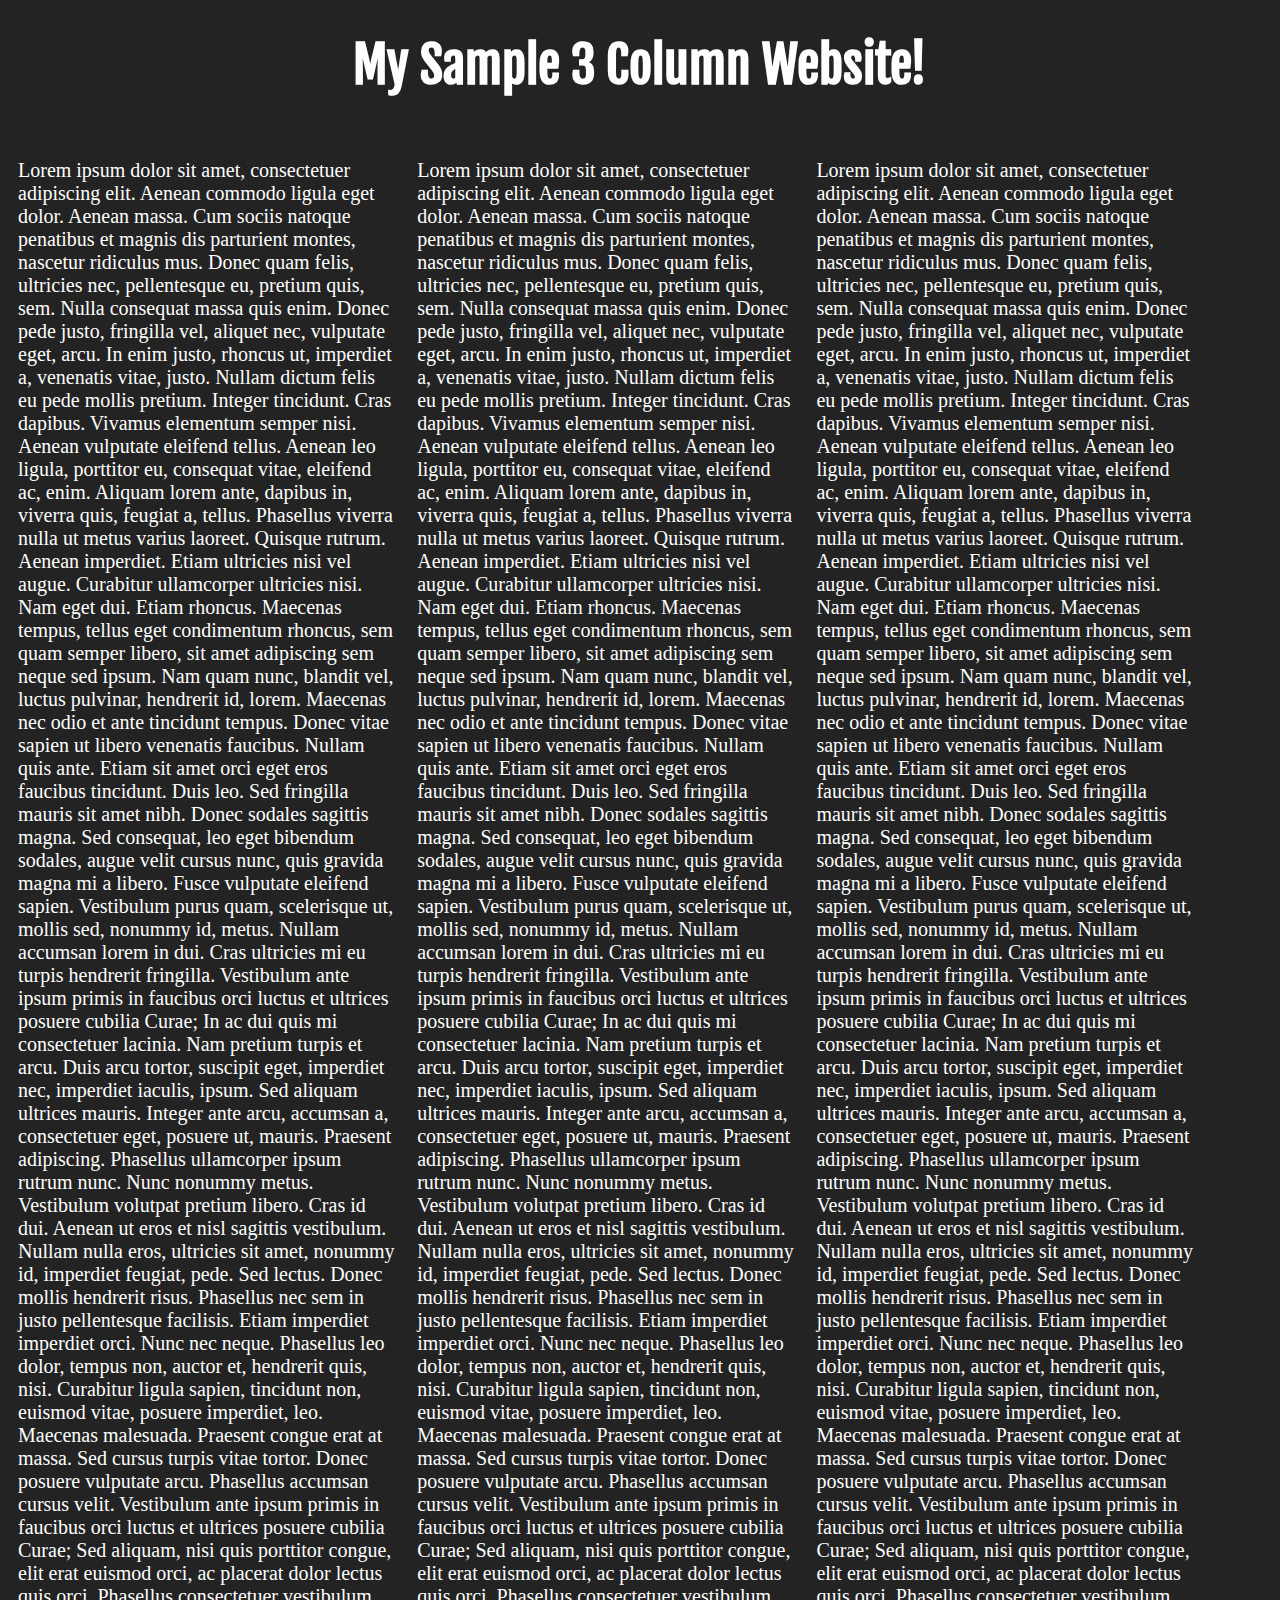
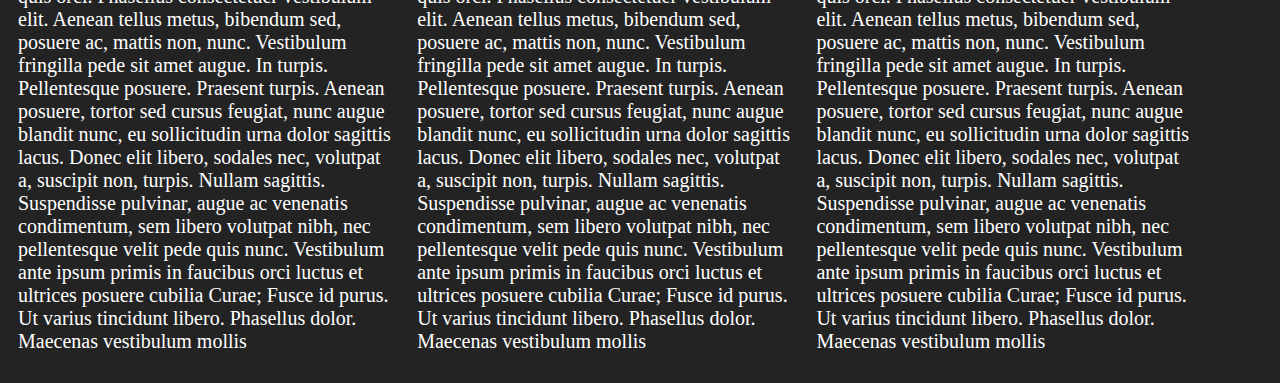
<file: Week 8/index.html>
<!DOCTYPE html>
<head>
  <link rel="stylesheet" type="text/css" href="mystyle.css">
  <link href='https://fonts.googleapis.com/css?family=Fjalla+One' rel='stylesheet' type='text/css'>
</head>
<body>
  <h1>My Sample 3 Column Website!</h1>
  <p class="column">Lorem ipsum dolor sit amet, consectetuer adipiscing elit. Aenean commodo ligula eget dolor. Aenean massa. Cum sociis natoque penatibus et magnis dis parturient montes, nascetur ridiculus mus. Donec quam felis, ultricies nec, pellentesque eu, pretium quis, sem. Nulla consequat massa quis enim. Donec pede justo, fringilla vel, aliquet nec, vulputate eget, arcu. In enim justo, rhoncus ut, imperdiet a, venenatis vitae, justo. Nullam dictum felis eu pede mollis pretium. Integer tincidunt. Cras dapibus. Vivamus elementum semper nisi. Aenean vulputate eleifend tellus. Aenean leo ligula, porttitor eu, consequat vitae, eleifend ac, enim. Aliquam lorem ante, dapibus in, viverra quis, feugiat a, tellus. Phasellus viverra nulla ut metus varius laoreet. Quisque rutrum. Aenean imperdiet. Etiam ultricies nisi vel augue. Curabitur ullamcorper ultricies nisi. Nam eget dui. Etiam rhoncus. Maecenas tempus, tellus eget condimentum rhoncus, sem quam semper libero, sit amet adipiscing sem neque sed ipsum. Nam quam nunc, blandit vel, luctus pulvinar, hendrerit id, lorem. Maecenas nec odio et ante tincidunt tempus. Donec vitae sapien ut libero venenatis faucibus. Nullam quis ante. Etiam sit amet orci eget eros faucibus tincidunt. Duis leo. Sed fringilla mauris sit amet nibh. Donec sodales sagittis magna. Sed consequat, leo eget bibendum sodales, augue velit cursus nunc, quis gravida magna mi a libero. Fusce vulputate eleifend sapien. Vestibulum purus quam, scelerisque ut, mollis sed, nonummy id, metus. Nullam accumsan lorem in dui. Cras ultricies mi eu turpis hendrerit fringilla. Vestibulum ante ipsum primis in faucibus orci luctus et ultrices posuere cubilia Curae; In ac dui quis mi consectetuer lacinia. Nam pretium turpis et arcu. Duis arcu tortor, suscipit eget, imperdiet nec, imperdiet iaculis, ipsum. Sed aliquam ultrices mauris. Integer ante arcu, accumsan a, consectetuer eget, posuere ut, mauris. Praesent adipiscing. Phasellus ullamcorper ipsum rutrum nunc. Nunc nonummy metus. Vestibulum volutpat pretium libero. Cras id dui. Aenean ut eros et nisl sagittis vestibulum. Nullam nulla eros, ultricies sit amet, nonummy id, imperdiet feugiat, pede. Sed lectus. Donec mollis hendrerit risus. Phasellus nec sem in justo pellentesque facilisis. Etiam imperdiet imperdiet orci. Nunc nec neque. Phasellus leo dolor, tempus non, auctor et, hendrerit quis, nisi. Curabitur ligula sapien, tincidunt non, euismod vitae, posuere imperdiet, leo. Maecenas malesuada. Praesent congue erat at massa. Sed cursus turpis vitae tortor. Donec posuere vulputate arcu. Phasellus accumsan cursus velit. Vestibulum ante ipsum primis in faucibus orci luctus et ultrices posuere cubilia Curae; Sed aliquam, nisi quis porttitor congue, elit erat euismod orci, ac placerat dolor lectus quis orci. Phasellus consectetuer vestibulum elit. Aenean tellus metus, bibendum sed, posuere ac, mattis non, nunc. Vestibulum fringilla pede sit amet augue. In turpis. Pellentesque posuere. Praesent turpis. Aenean posuere, tortor sed cursus feugiat, nunc augue blandit nunc, eu sollicitudin urna dolor sagittis lacus. Donec elit libero, sodales nec, volutpat a, suscipit non, turpis. Nullam sagittis. Suspendisse pulvinar, augue ac venenatis condimentum, sem libero volutpat nibh, nec pellentesque velit pede quis nunc. Vestibulum ante ipsum primis in faucibus orci luctus et ultrices posuere cubilia Curae; Fusce id purus. Ut varius tincidunt libero. Phasellus dolor. Maecenas vestibulum mollis</p>
  <p class="column">Lorem ipsum dolor sit amet, consectetuer adipiscing elit. Aenean commodo ligula eget dolor. Aenean massa. Cum sociis natoque penatibus et magnis dis parturient montes, nascetur ridiculus mus. Donec quam felis, ultricies nec, pellentesque eu, pretium quis, sem. Nulla consequat massa quis enim. Donec pede justo, fringilla vel, aliquet nec, vulputate eget, arcu. In enim justo, rhoncus ut, imperdiet a, venenatis vitae, justo. Nullam dictum felis eu pede mollis pretium. Integer tincidunt. Cras dapibus. Vivamus elementum semper nisi. Aenean vulputate eleifend tellus. Aenean leo ligula, porttitor eu, consequat vitae, eleifend ac, enim. Aliquam lorem ante, dapibus in, viverra quis, feugiat a, tellus. Phasellus viverra nulla ut metus varius laoreet. Quisque rutrum. Aenean imperdiet. Etiam ultricies nisi vel augue. Curabitur ullamcorper ultricies nisi. Nam eget dui. Etiam rhoncus. Maecenas tempus, tellus eget condimentum rhoncus, sem quam semper libero, sit amet adipiscing sem neque sed ipsum. Nam quam nunc, blandit vel, luctus pulvinar, hendrerit id, lorem. Maecenas nec odio et ante tincidunt tempus. Donec vitae sapien ut libero venenatis faucibus. Nullam quis ante. Etiam sit amet orci eget eros faucibus tincidunt. Duis leo. Sed fringilla mauris sit amet nibh. Donec sodales sagittis magna. Sed consequat, leo eget bibendum sodales, augue velit cursus nunc, quis gravida magna mi a libero. Fusce vulputate eleifend sapien. Vestibulum purus quam, scelerisque ut, mollis sed, nonummy id, metus. Nullam accumsan lorem in dui. Cras ultricies mi eu turpis hendrerit fringilla. Vestibulum ante ipsum primis in faucibus orci luctus et ultrices posuere cubilia Curae; In ac dui quis mi consectetuer lacinia. Nam pretium turpis et arcu. Duis arcu tortor, suscipit eget, imperdiet nec, imperdiet iaculis, ipsum. Sed aliquam ultrices mauris. Integer ante arcu, accumsan a, consectetuer eget, posuere ut, mauris. Praesent adipiscing. Phasellus ullamcorper ipsum rutrum nunc. Nunc nonummy metus. Vestibulum volutpat pretium libero. Cras id dui. Aenean ut eros et nisl sagittis vestibulum. Nullam nulla eros, ultricies sit amet, nonummy id, imperdiet feugiat, pede. Sed lectus. Donec mollis hendrerit risus. Phasellus nec sem in justo pellentesque facilisis. Etiam imperdiet imperdiet orci. Nunc nec neque. Phasellus leo dolor, tempus non, auctor et, hendrerit quis, nisi. Curabitur ligula sapien, tincidunt non, euismod vitae, posuere imperdiet, leo. Maecenas malesuada. Praesent congue erat at massa. Sed cursus turpis vitae tortor. Donec posuere vulputate arcu. Phasellus accumsan cursus velit. Vestibulum ante ipsum primis in faucibus orci luctus et ultrices posuere cubilia Curae; Sed aliquam, nisi quis porttitor congue, elit erat euismod orci, ac placerat dolor lectus quis orci. Phasellus consectetuer vestibulum elit. Aenean tellus metus, bibendum sed, posuere ac, mattis non, nunc. Vestibulum fringilla pede sit amet augue. In turpis. Pellentesque posuere. Praesent turpis. Aenean posuere, tortor sed cursus feugiat, nunc augue blandit nunc, eu sollicitudin urna dolor sagittis lacus. Donec elit libero, sodales nec, volutpat a, suscipit non, turpis. Nullam sagittis. Suspendisse pulvinar, augue ac venenatis condimentum, sem libero volutpat nibh, nec pellentesque velit pede quis nunc. Vestibulum ante ipsum primis in faucibus orci luctus et ultrices posuere cubilia Curae; Fusce id purus. Ut varius tincidunt libero. Phasellus dolor. Maecenas vestibulum mollis</p>
  <p class="column">Lorem ipsum dolor sit amet, consectetuer adipiscing elit. Aenean commodo ligula eget dolor. Aenean massa. Cum sociis natoque penatibus et magnis dis parturient montes, nascetur ridiculus mus. Donec quam felis, ultricies nec, pellentesque eu, pretium quis, sem. Nulla consequat massa quis enim. Donec pede justo, fringilla vel, aliquet nec, vulputate eget, arcu. In enim justo, rhoncus ut, imperdiet a, venenatis vitae, justo. Nullam dictum felis eu pede mollis pretium. Integer tincidunt. Cras dapibus. Vivamus elementum semper nisi. Aenean vulputate eleifend tellus. Aenean leo ligula, porttitor eu, consequat vitae, eleifend ac, enim. Aliquam lorem ante, dapibus in, viverra quis, feugiat a, tellus. Phasellus viverra nulla ut metus varius laoreet. Quisque rutrum. Aenean imperdiet. Etiam ultricies nisi vel augue. Curabitur ullamcorper ultricies nisi. Nam eget dui. Etiam rhoncus. Maecenas tempus, tellus eget condimentum rhoncus, sem quam semper libero, sit amet adipiscing sem neque sed ipsum. Nam quam nunc, blandit vel, luctus pulvinar, hendrerit id, lorem. Maecenas nec odio et ante tincidunt tempus. Donec vitae sapien ut libero venenatis faucibus. Nullam quis ante. Etiam sit amet orci eget eros faucibus tincidunt. Duis leo. Sed fringilla mauris sit amet nibh. Donec sodales sagittis magna. Sed consequat, leo eget bibendum sodales, augue velit cursus nunc, quis gravida magna mi a libero. Fusce vulputate eleifend sapien. Vestibulum purus quam, scelerisque ut, mollis sed, nonummy id, metus. Nullam accumsan lorem in dui. Cras ultricies mi eu turpis hendrerit fringilla. Vestibulum ante ipsum primis in faucibus orci luctus et ultrices posuere cubilia Curae; In ac dui quis mi consectetuer lacinia. Nam pretium turpis et arcu. Duis arcu tortor, suscipit eget, imperdiet nec, imperdiet iaculis, ipsum. Sed aliquam ultrices mauris. Integer ante arcu, accumsan a, consectetuer eget, posuere ut, mauris. Praesent adipiscing. Phasellus ullamcorper ipsum rutrum nunc. Nunc nonummy metus. Vestibulum volutpat pretium libero. Cras id dui. Aenean ut eros et nisl sagittis vestibulum. Nullam nulla eros, ultricies sit amet, nonummy id, imperdiet feugiat, pede. Sed lectus. Donec mollis hendrerit risus. Phasellus nec sem in justo pellentesque facilisis. Etiam imperdiet imperdiet orci. Nunc nec neque. Phasellus leo dolor, tempus non, auctor et, hendrerit quis, nisi. Curabitur ligula sapien, tincidunt non, euismod vitae, posuere imperdiet, leo. Maecenas malesuada. Praesent congue erat at massa. Sed cursus turpis vitae tortor. Donec posuere vulputate arcu. Phasellus accumsan cursus velit. Vestibulum ante ipsum primis in faucibus orci luctus et ultrices posuere cubilia Curae; Sed aliquam, nisi quis porttitor congue, elit erat euismod orci, ac placerat dolor lectus quis orci. Phasellus consectetuer vestibulum elit. Aenean tellus metus, bibendum sed, posuere ac, mattis non, nunc. Vestibulum fringilla pede sit amet augue. In turpis. Pellentesque posuere. Praesent turpis. Aenean posuere, tortor sed cursus feugiat, nunc augue blandit nunc, eu sollicitudin urna dolor sagittis lacus. Donec elit libero, sodales nec, volutpat a, suscipit non, turpis. Nullam sagittis. Suspendisse pulvinar, augue ac venenatis condimentum, sem libero volutpat nibh, nec pellentesque velit pede quis nunc. Vestibulum ante ipsum primis in faucibus orci luctus et ultrices posuere cubilia Curae; Fusce id purus. Ut varius tincidunt libero. Phasellus dolor. Maecenas vestibulum mollis</p>
</body>
</file>
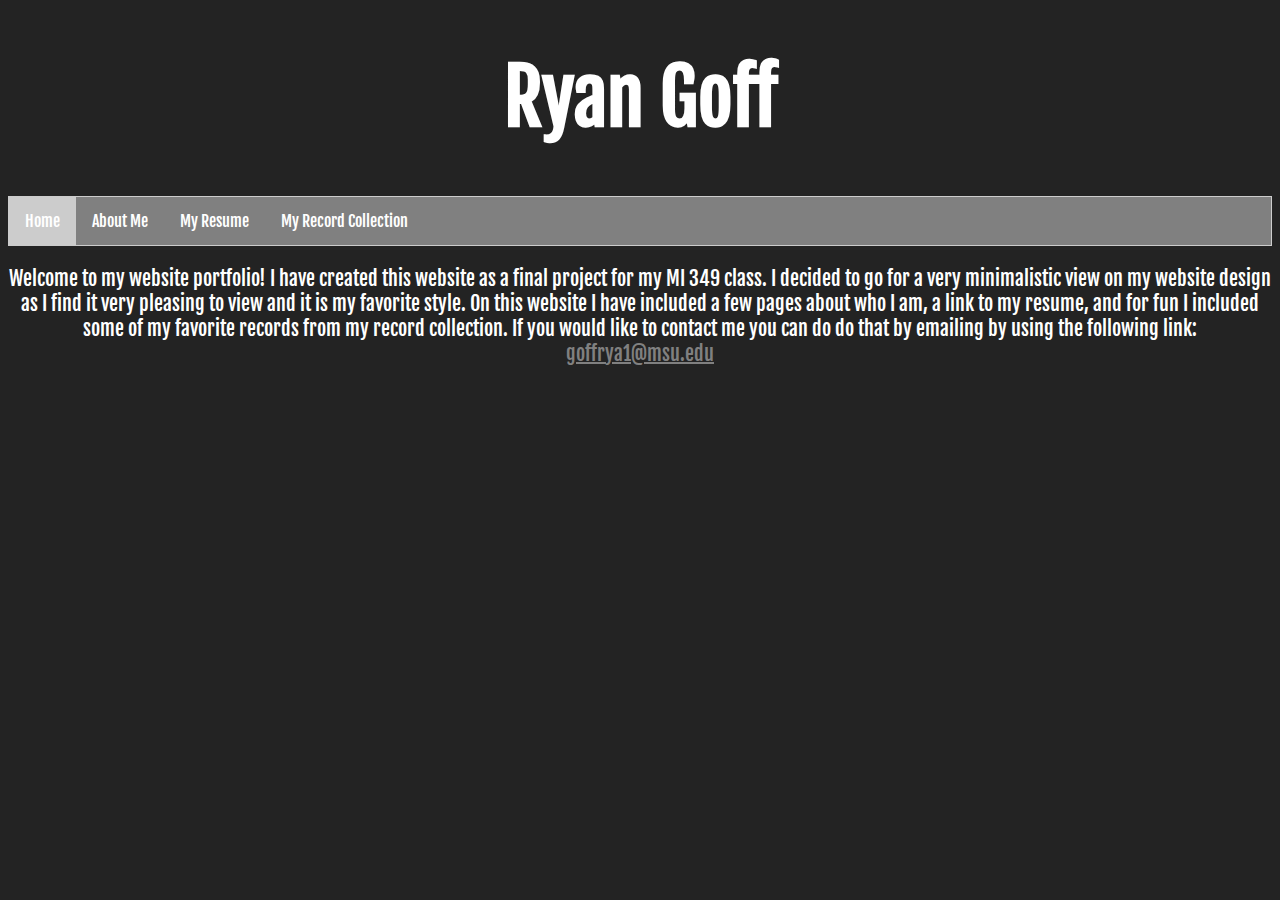
<file: Final Project/Website Assets/index.html>
<!DOCTYPE html>
<head>
  <link rel="stylesheet" type="text/css" href="myStyle.css">
  <link href='https://fonts.googleapis.com/css?family=Fjalla+One' rel='stylesheet' type='text/css'>
  <title>Ryan Goff</title>
</head>
<body>
  <h1>Ryan Goff</h1>
  <ul>
    <li><a class="active" href="index.html">Home</a></li>
    <li><a href="about.html">About Me</a></li>
    <li><a href="resume.html">My Resume</a></li>
    <li><a href="records.html">My Record Collection</a><li>
  </ul>
  <p>Welcome to my website portfolio! I have created this website as a final project for my MI 349 class. I decided to go for a very minimalistic view on my website design as I find it very pleasing to view and it is my favorite style. On this website I have included a few pages about who I am, a link to my resume, and for fun I included some of my favorite records from my record collection. If you would like to contact me you can do do that by emailing by using the following link: <a href="mailto:goffrya1@msu.edu" target="_top">goffrya1@msu.edu</a></p>
</body>
</file>
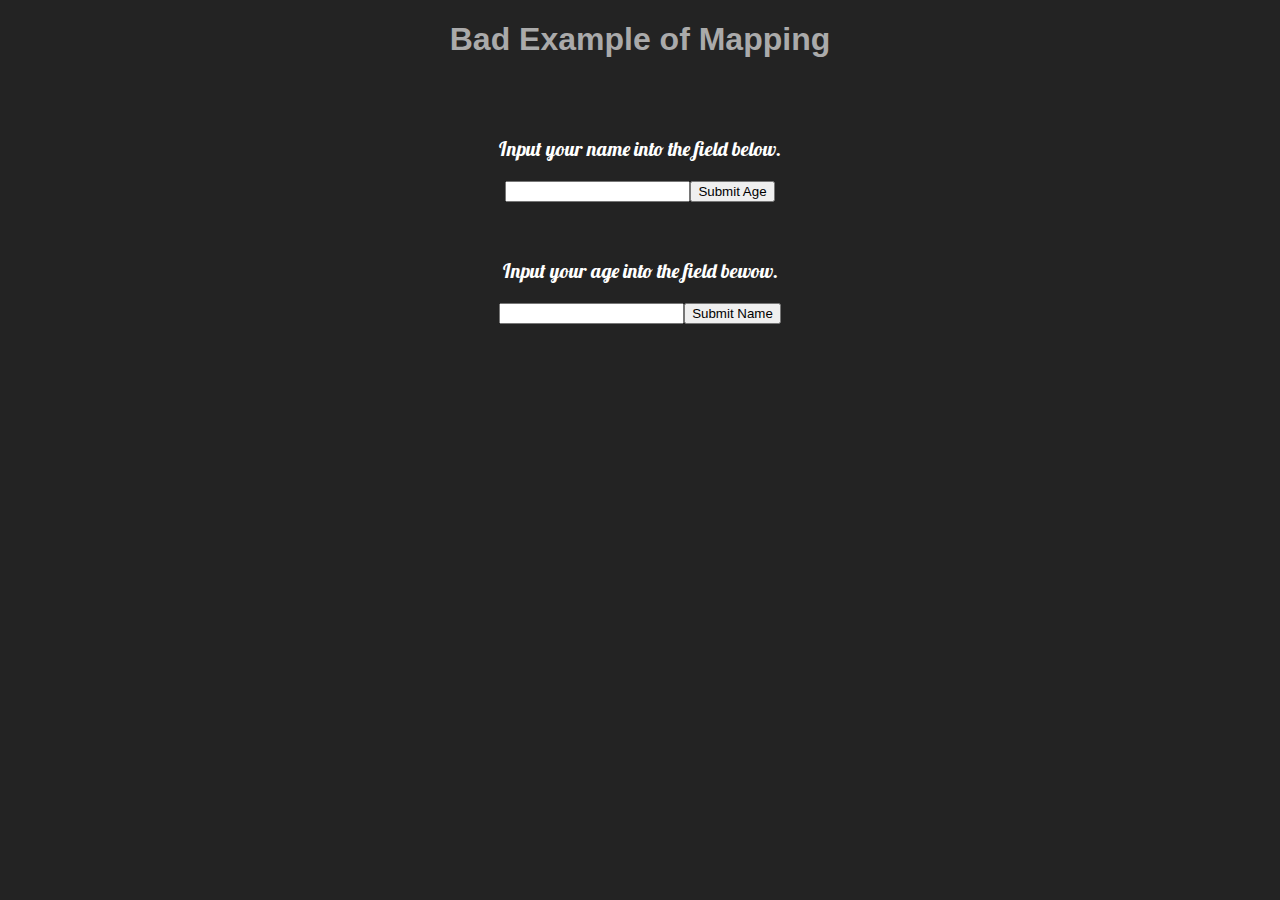
<file: Week 6/Bad_Example.html>
<!DOCTYPE html>
<head>
  <link href='https://fonts.googleapis.com/css?family=Lobster' rel='stylesheet' type='text/css'>
  <style>
    body {
      text-align: center;
      background: #232323;
      color: white;
    }
    h1 {
      font-family: helvetica;
      color: #aaa;
    }
    p {
      font-size: 20px;
      font-family: 'Lobster', cursive;
    }
  </style>
</head>
<body>
  <h1>Bad Example of Mapping</h1>
  <br><br>
  <p>Input your name into the field below.</p>
  <input></input><button>Submit Age</button>
  <br><br><br>
  <p>Input your age into the field bewow.</p>
  <input></input><button>Submit Name</button>
</body>
</file>
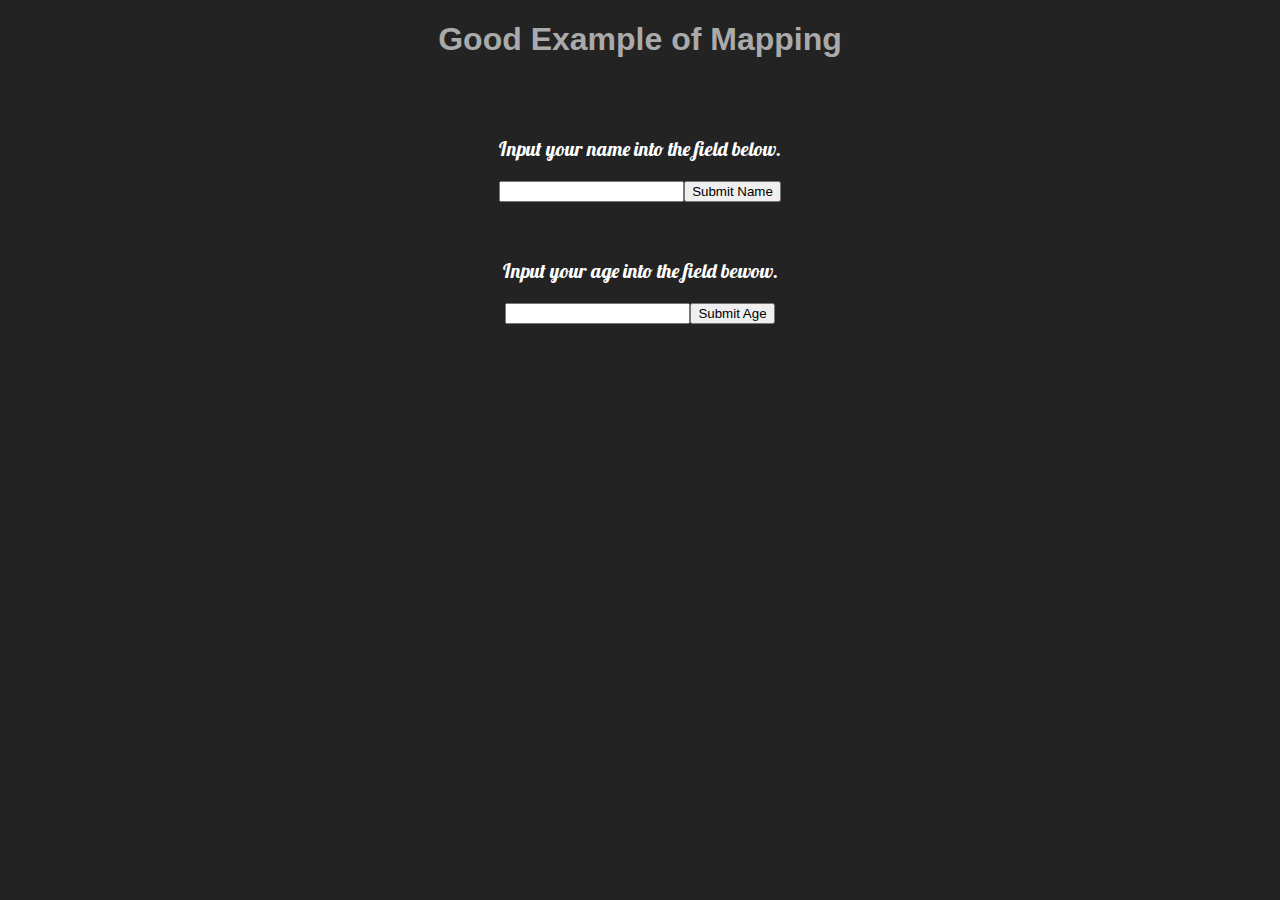
<file: Week 6/Good_Example.html>
<!DOCTYPE html>
<head>
  <link href='https://fonts.googleapis.com/css?family=Lobster' rel='stylesheet' type='text/css'>
  <style>
    body {
      text-align: center;
      background: #232323;
      color: white;
    }
    h1 {
      font-family: helvetica;
      color: #aaa;
    }
    p {
      font-size: 20px;
      font-family: 'Lobster', cursive;
    }
  </style>
</head>
<body>
  <h1>Good Example of Mapping</h1>
  <br><br>
  <p>Input your name into the field below.</p>
  <input></input><button>Submit Name</button>
  <br><br><br>
  <p>Input your age into the field bewow.</p>
  <input></input><button>Submit Age</button>
</body>
</file>
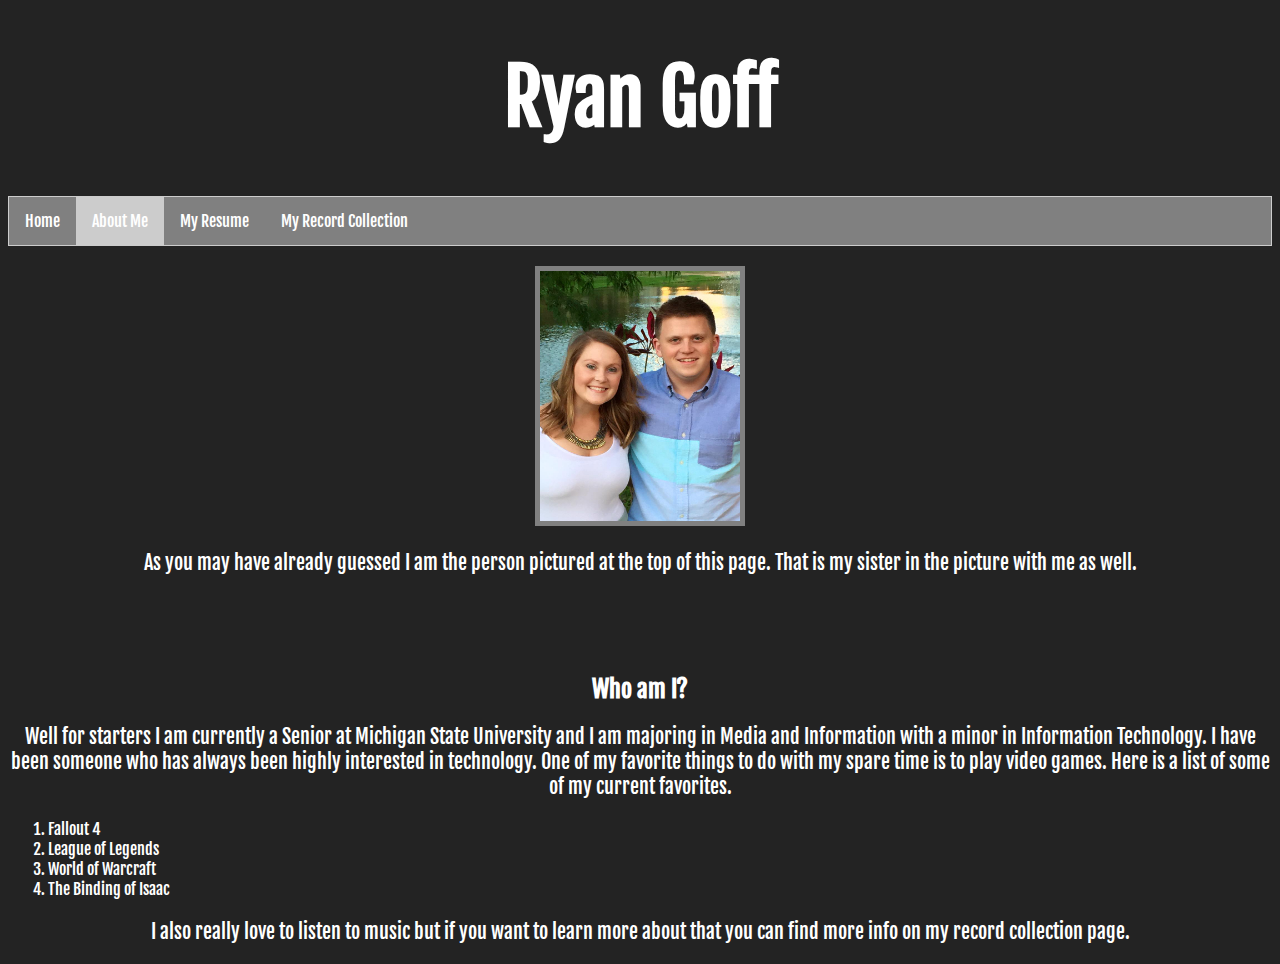
<file: Final Project/Website Assets/about.html>
<!DOCTYPE html>
<head>
  <link rel="stylesheet" type="text/css" href="myStyle.css">
  <link href='https://fonts.googleapis.com/css?family=Fjalla+One' rel='stylesheet' type='text/css'>
  <title>About Me</title>
</head>
<body>
  <h1>Ryan Goff</h1>
  <ul>
    <li><a href="index.html">Home</a></li>
    <li><a class="active" href="about.html">About Me</a></li>
    <li><a href="resume.html">My Resume</a></li>
    <li><a href="records.html">My Record Collection</a><li>
  </ul>
  <br>
  <center><img src="Ryan.jpg" alt="Picture of Myself"></img></center>
  <p>As you may have already guessed I am the person pictured at the top of this page. That is my sister in the picture with me as well.</p>
  <br><br><br>
  <h2>Who am I?</h2>
  <p>Well for starters I am currently a Senior at Michigan State University and I am majoring in Media and Information with a minor in Information Technology. I have been someone who has always been highly interested in technology. One of my favorite things to do with my spare time is to play video games. Here is a list of some of my current favorites.</p>
  <ol>
    <li class="games">Fallout 4</li>
    <li class="games">League of Legends</li>
    <li class="games">World of Warcraft</li>
    <li class="games">The Binding of Isaac</li>
  </ol>
  <p>I also really love to listen to music but if you want to learn more about that you can find more info on my record collection page.</p>
</body>
</file>
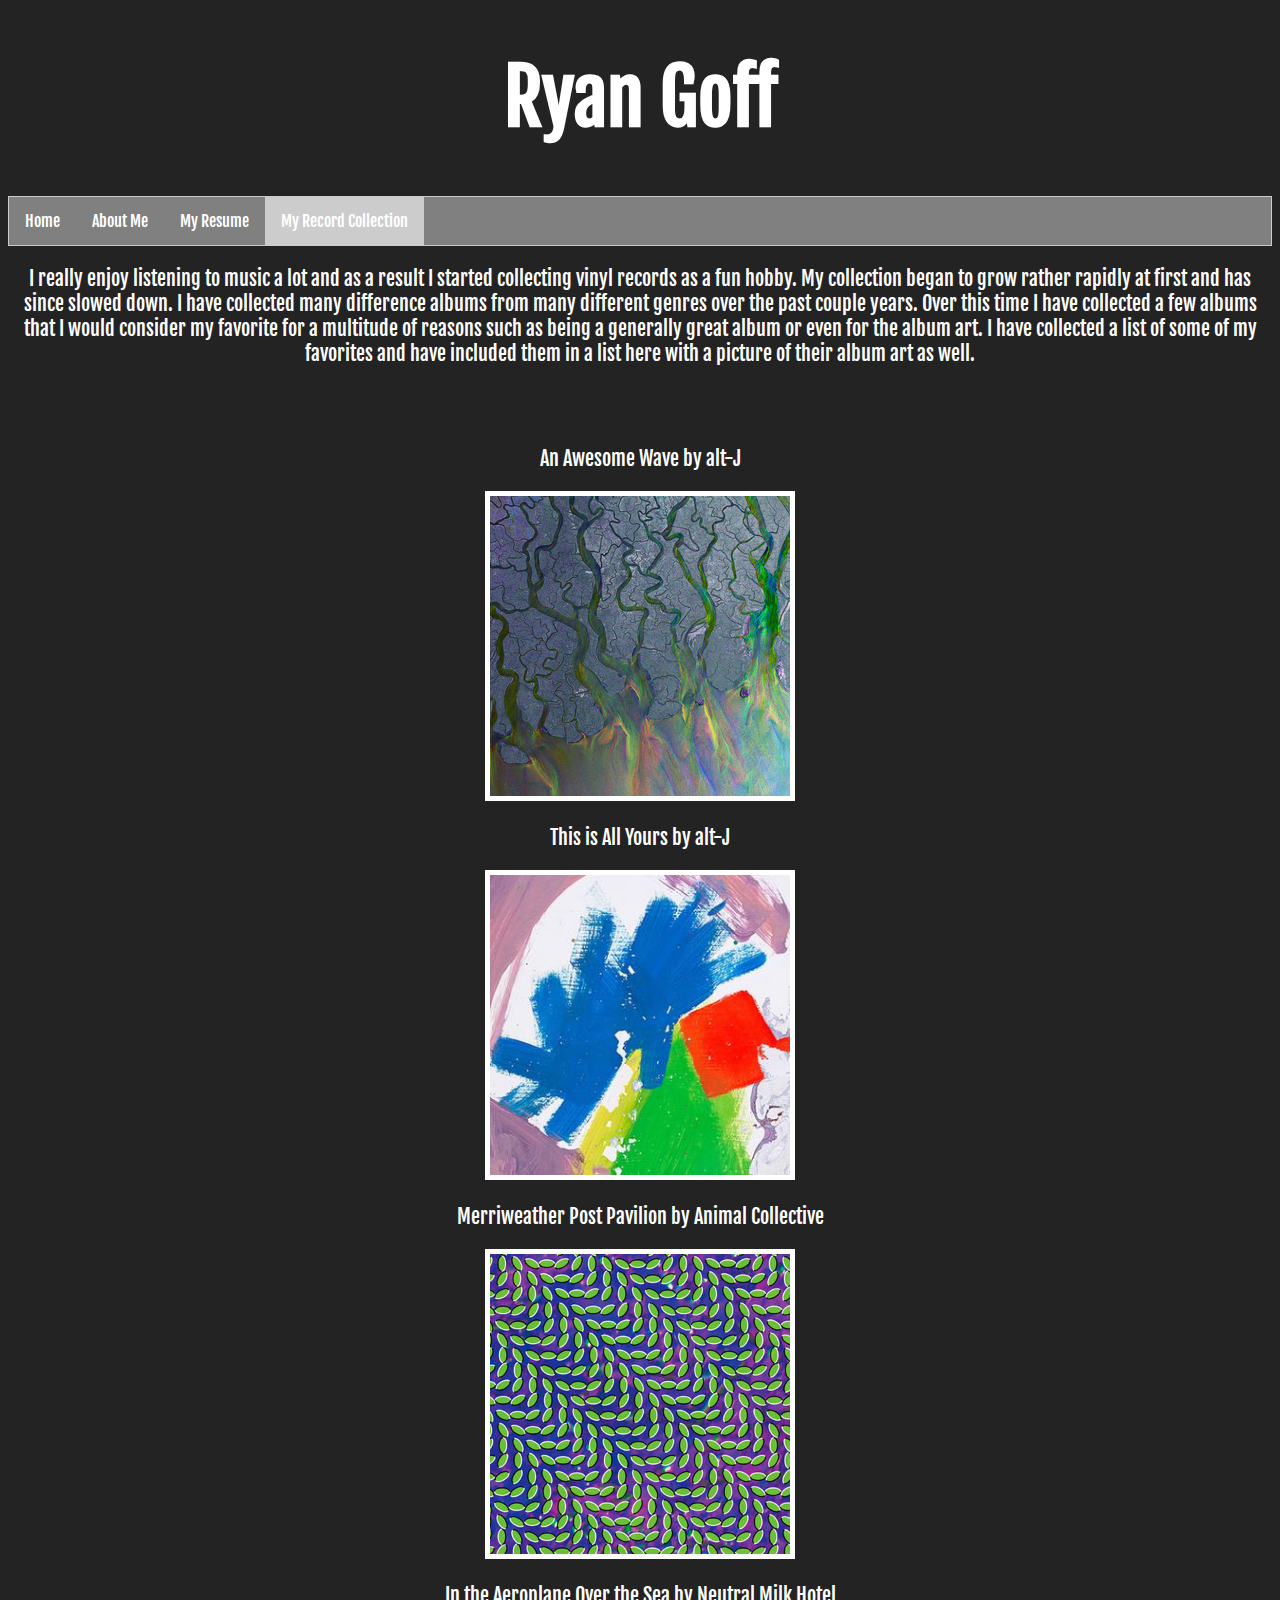
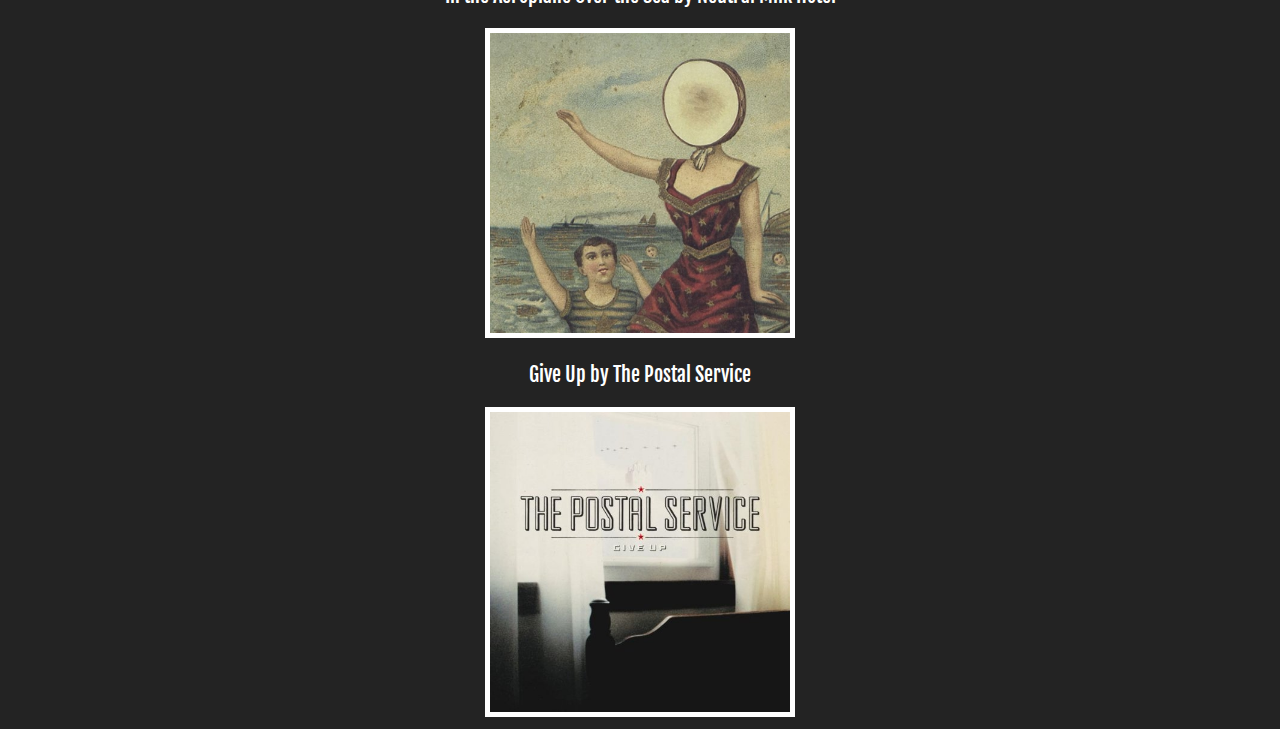
<file: Final Project/Website Assets/records.html>
<!DOCTYPE html>
<head>
  <link rel="stylesheet" type="text/css" href="myStyle.css">
  <link href='https://fonts.googleapis.com/css?family=Fjalla+One' rel='stylesheet' type='text/css'>
  <title>Records</title>
</head>
<body>
  <h1>Ryan Goff</h1>
  <ul>
    <li><a href="index.html">Home</a></li>
    <li><a href="about.html">About Me</a></li>
    <li><a href="resume.html">My Resume</a></li>
    <li><a class="active" href="records.html">My Record Collection</a><li>
  </ul>
  <p>I really enjoy listening to music a lot and as a result I started collecting vinyl records as a fun hobby. My collection began to grow rather rapidly at first and has since slowed down. I have collected many difference albums from many different genres over the past couple years. Over this time I have collected a few albums that I would consider my favorite for a multitude of reasons such as being a generally great album or even for the album art. I have collected a list of some of my favorites and have included them in a list here with a picture of their album art as well.</p>
  <br><br>
  <p>An Awesome Wave by alt-J</p>
  <center><img class="records" src="an_awesome_wave.png" alt="An Awesome Wave"></img></center>
  <p>This is All Yours by alt-J</p>
  <center><img class="records" src="this_is_all_yours.jpg" alt="This is All Yours"></img></center>
  <p>Merriweather Post Pavilion by Animal Collective</p>
  <center><img class="records" src="merriweather_post_pavilion.jpg" alt="Merriweather Post Pavilion"></img></center>
  <p>In the Aeroplane Over the Sea by Neutral Milk Hotel</p>
  <center><img class="records" src="in_the_aeroplane_over_the_sea.jpg" alt="In the Aeroplane Over the Sea"></img></center>
  <p>Give Up by The Postal Service</p>
  <center><img class="records" src="give_up.jpg" alt="Give Up"></img></center>
</body>
</file>
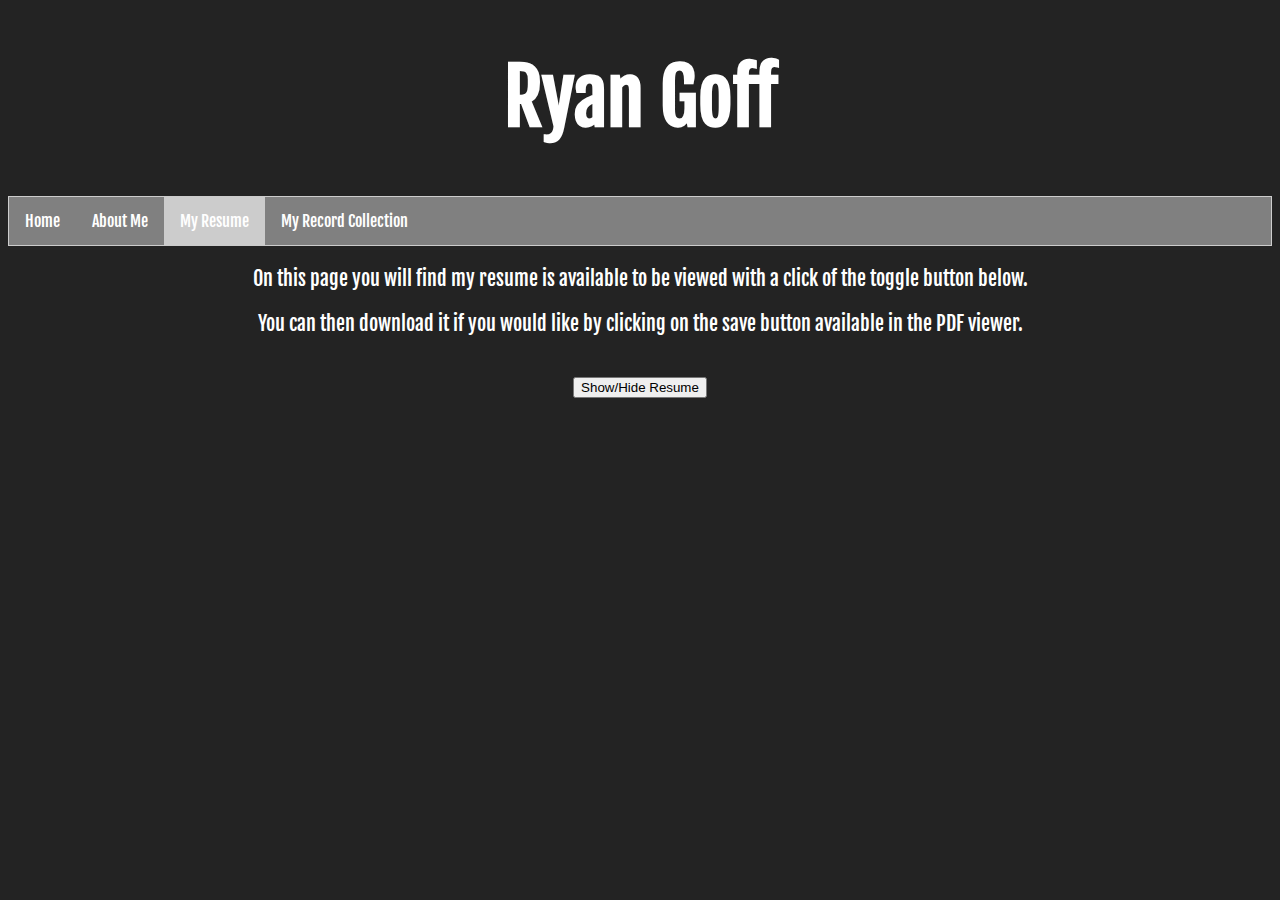
<file: Final Project/Website Assets/resume.html>
<!DOCTYPE html>
<head>
  <link rel="stylesheet" type="text/css" href="myStyle.css">
  <link href='https://fonts.googleapis.com/css?family=Fjalla+One' rel='stylesheet' type='text/css'>
  <title>Resume</title>
</head>
<body>
  <h1>Ryan Goff</h1>
  <ul>
    <li><a href="index.html">Home</a></li>
    <li><a href="about.html">About Me</a></li>
    <li><a class="active" href="resume.html">My Resume</a></li>
    <li><a href="records.html">My Record Collection</a><li>
  </ul>
  <p>On this page you will find my resume is available to be viewed with a click of the toggle button below.</p>
  <p>You can then download it if you would like by clicking on the save button available in the PDF viewer.</p>
  <br>
  <div class="resumeButton"><button id="toggle-button">Show/Hide Resume</button></div>
  <br>
  <div class="target"><embed type="application/pdf" src="Resume_RJG.pdf" width="800px" height="1100px"></embed></div>
  <script type="text/javascript" src="myScript.js">
  document.getElementById('toggle-button').addEventListener('click', function () {
    toggle(document.querySelectorAll('.target'));
  });
  </script>
</body>
</file>
<file: Week 8/mystyle.css>
body {
  background-color: #232323;
  color: white;
}
h1 {
  font-family: 'Fjalla One', sans-serif;
  text-align: center;
  font-size: 50px;
}
.column {
  font-size: 20px;
  float: left;
  padding: 10px;
}
@media (min-width: 400px) and (max-width: 799px) {
  .column {
      width: 95%;
  }
}
@media (min-width: 800px) and (max-width: 1199px) {
  .column {
      width: 45%;
  }
}
@media (min-width: 1200px) {
  .column {
      width: 30%;
  }
}
</file>
<file: Final Project/Website Assets/myStyle.css>
body {
  background-color: #232323;
  color: white;
  font-family: 'Fjalla One', sans-serif;
}
h1 {
  text-align: center;
  font-size: 75px;
}
ul {
  list-style-type: none;
  margin: 0;
  padding: 0;
  overflow: hidden;
  background-color: gray;
  border: 1px solid #CCCCCC;
}
li {
  float: left;
}
li a {
  display: inline-block;
  color: white;
  text-align: center;
  padding: 14px 16px;
  text-decoration: none;
}
li a:hover:not(.active) {
  background-color: black;
}
.active {
  background-color: #CCCCCC;
}
.target {
  display: none;
  text-align: center;
}
p {
  font-size: 20px;
  text-align: center;
  width: 100%;
}
.resumeButton {
  text-align: center;
}
a {
  color: gray;
}
.games {
  float: none;
}
h2 {
  text-align: center;
  font-weight: bolder;
}
img {
  width: 200px;
  height: 250px;
  border: 5px solid gray;
}
.records {
  width: 300px;
  height: 300px;
  border: 5px solid white;
}
/*Apple Iphone 6 Media Query*/
@media only screen and (min-device-width: 375px) and (max-device-width: 667px) and (-webkit-min-device-pixel-ratio: 2) {
  h1 {
    font-size: 200px;
  }
}
/*Samsung Galaxy S5 Media Query*/
@media screen and (device-width: 360px) and (device-height: 640px) and (-webkit-device-pixel-ratio: 3) {
  h1 {
    font-size: 200px;
  }
}
</file>
